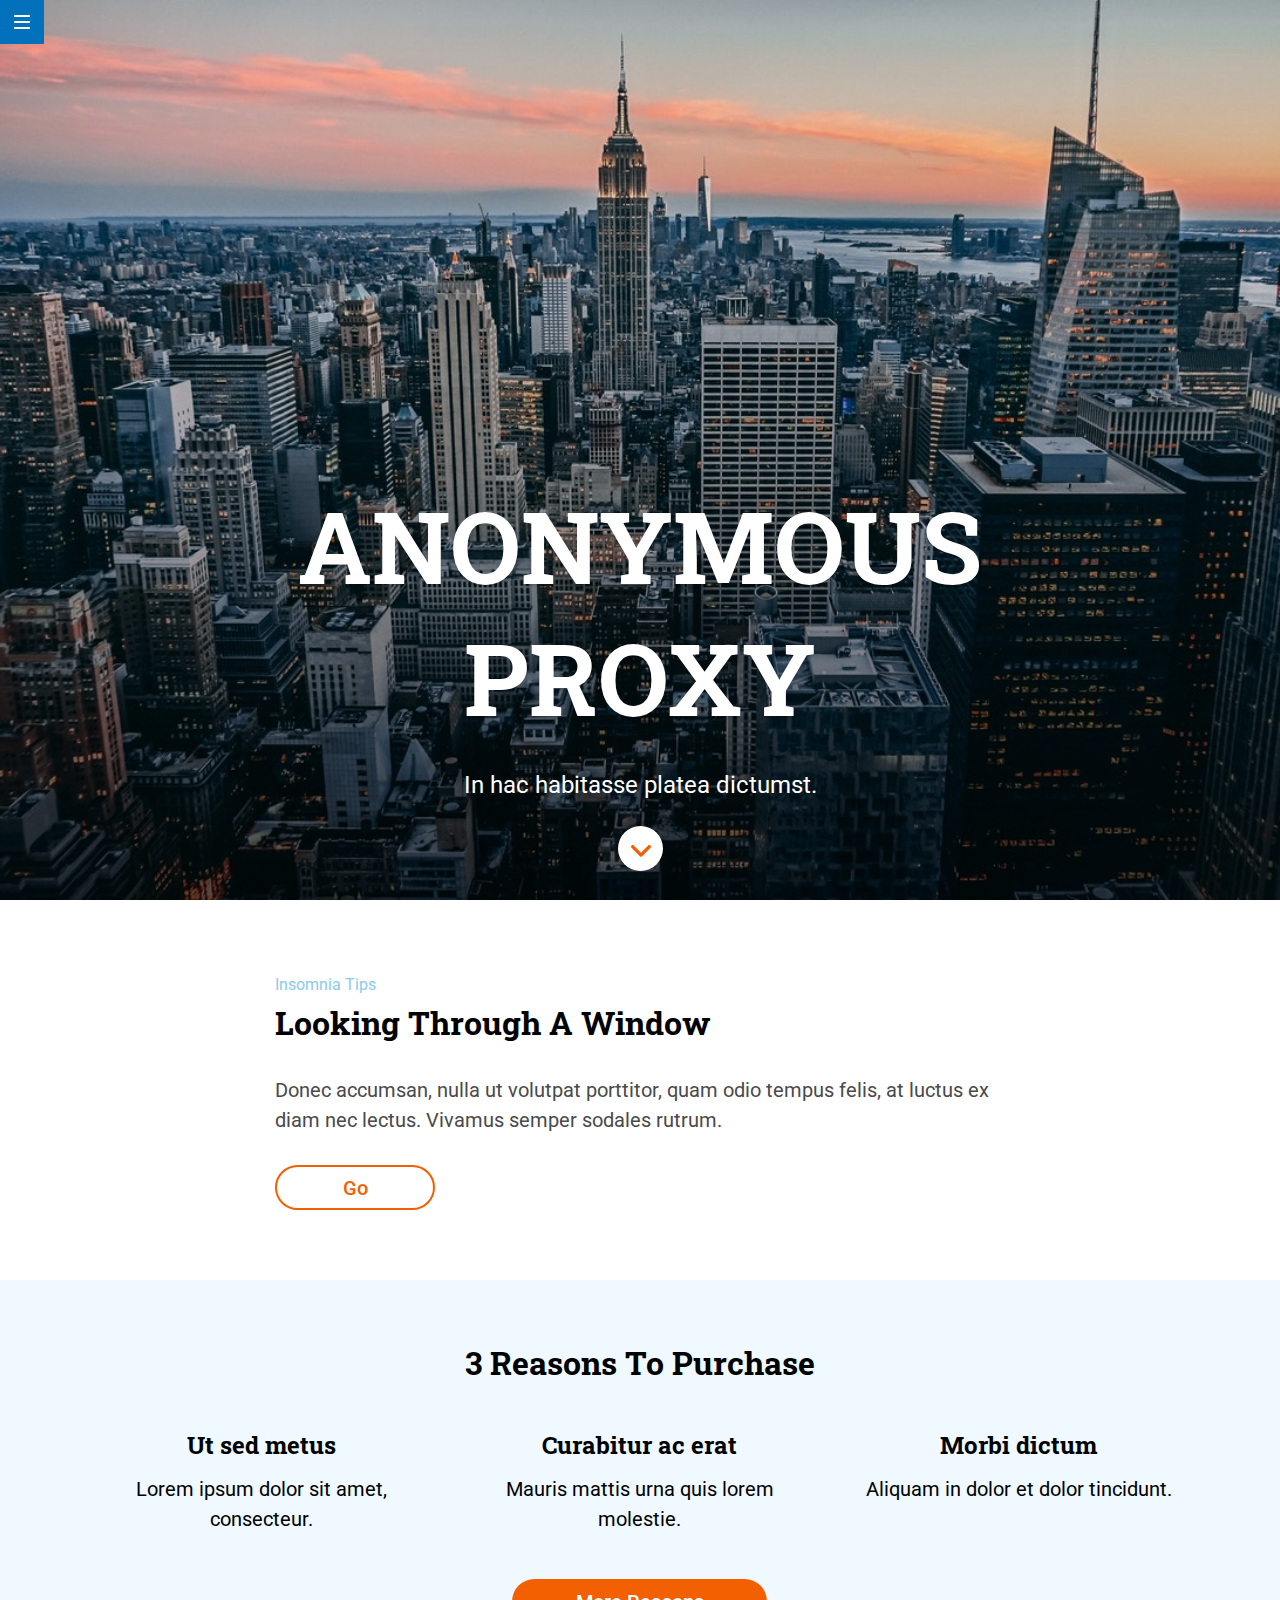
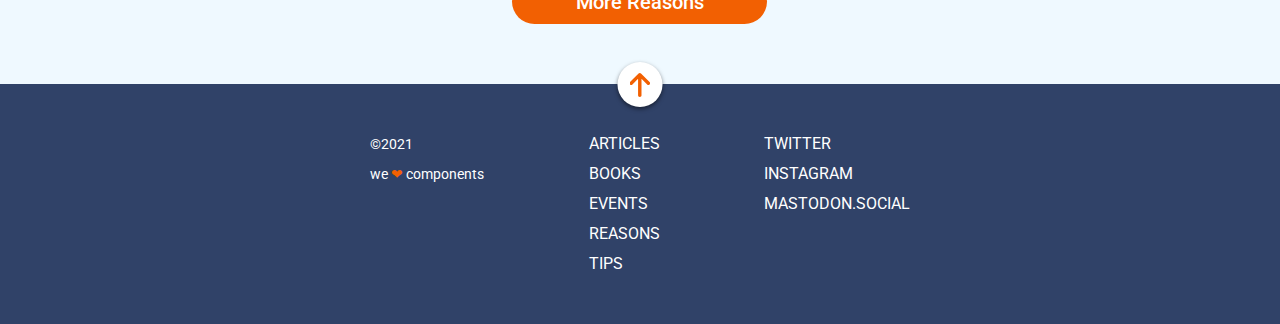
<file: docs/index.html>
<!DOCTYPE html>
<html lang="es">
  <head>
    <meta charset="UTF-8" />
    <meta name="viewport" content="width=device-width, initial-scale=1" />
    <title>Anonymous Proxy</title>
    <link rel="preconnect" href="https://fonts.googleapis.com" />
    <link rel="preconnect" href="https://fonts.gstatic.com" crossorigin />
    <link
      href="https://fonts.googleapis.com/css2?family=Roboto+Slab:wght@700&family=Roboto:wght@400;500&display=swap"
      rel="stylesheet"
    />
    <link rel="stylesheet" href="./assets/css/main.css" />
  </head>

  <body>
    <div class="page">
      <header id="header" class="header">
        <a class="menu" href="https://adalab.es" target="_blank">
          <img
            src="./assets/images/ico-menu.svg"
            alt="burger-menu"
            title="burger-menu"
          />
        </a>
        <section class="hero">
          <h1 class="hero__title">Anonymous Proxy</h1>
          <h2 class="hero__claim">In hac habitasse platea dictumst.</h2>
          <a class="hero__button" href="#reasons">
            <img
              src="./assets/images/ico-scroll-down.svg"
              alt="scroll-down"
              title="scroll-down"
            />
          </a>
        </section>
      </header>

      <main class="main">
        <section class="window">
          <p class="window__tips">Insomnia Tips</p>
          <h3 class="window__title">Looking through a window</h3>
          <p class="window__text">
            Donec accumsan, nulla ut volutpat porttitor, quam odio tempus felis, at
            luctus ex diam nec lectus. Vivamus semper sodales rutrum.
          </p>
          <button class="window__button">Go</button>
        </section>
        <section id="reasons" class="reasons">
          <h3 class="reasons__title">3 Reasons To Purchase</h3>
          <article class="reasons__article--first">
            <h4 class="reasons__article--title">Ut sed metus</h4>
            <p class="reasons__article--text">Lorem ipsum dolor sit amet, consecteur.</p>
          </article>

          <article class="reasons__article--second">
            <h4 class="reasons__article--title">Curabitur ac erat</h4>
            <p class="reasons__article--text">Mauris mattis urna quis lorem molestie.</p>
          </article>

          <article class="reasons__article--third">
            <h4 class="reasons__article--title">Morbi dictum</h4>
            <p class="reasons__article--text">Aliquam in dolor et dolor tincidunt.</p>
          </article>

          <button class="reasons__button">More reasons</button>
        </section>
      </main>

      <footer class="footer">
        <a class="footer__button" href="#header">
          <img
            src="./assets/images/ico-arrow.svg"
            alt="scroll-down"
            title="scroll-down"
          />
        </a>
        <nav>
          <ul class="nav">
            <li>
              <a class="nav__item" href="https://adalab.es" target="_blank"
                >Articles</a
              >
            </li>
            <li>
              <a class="nav__item" href="https://adalab.es" target="_blank">Books</a>
            </li>
            <li>
              <a class="nav__item" href="https://adalab.es" target="_blank">Events</a>
            </li>
            <li>
              <a class="nav__item" href="https://adalab.es" target="_blank"
                >Reasons</a
              >
            </li>
            <li>
              <a class="nav__item" href="https://adalab.es" target="_blank">Tips</a>
            </li>
          </ul>
        </nav>
        <nav class="social">
          <ul>
            <li>
              <a class="social__item" href="https://adalab.es" target="_blank"
                >Twitter</a
              >
            </li>
            <li>
              <a class="social__item" href="https://adalab.es" target="_blank"
                >Instagram</a
              >
            </li>
            <li>
              <a class="social__item" href="https://adalab.es" target="_blank"
                >Mastodon.social</a
              >
            </li>
          </ul>
        </nav>
        <section class="copyright">
          <p class="copyright__year">&copy;2021</p>
          <h5 class="copyright__claim">
            we <span class="copyright__claim--heart">❤︎</span> components
          </h5>
        </section>
      </footer>

    </div>
  </body>
</html>
</file>
<file: docs/assets/css/main.css>
html,body,div,span,applet,object,iframe,h1,h2,h3,h4,h5,h6,p,blockquote,pre,a,abbr,acronym,address,big,cite,code,del,dfn,em,img,ins,kbd,q,s,samp,small,strike,strong,sub,sup,tt,var,b,u,i,center,dl,dt,dd,ol,ul,li,fieldset,form,label,legend,table,caption,tbody,tfoot,thead,tr,th,td,article,aside,canvas,details,embed,figure,figcaption,footer,header,hgroup,menu,nav,output,ruby,section,summary,time,mark,audio,video{margin:0;padding:0;border:0;font-size:100%;font:inherit;vertical-align:baseline}article,aside,details,figcaption,figure,footer,header,hgroup,menu,nav,section{display:block}body{line-height:1}ol,ul{list-style:none}blockquote,q{quotes:none}blockquote:before,blockquote:after,q:before,q:after{content:"";content:none}table{border-collapse:collapse;border-spacing:0}.window{padding:30px 15px 45px 15px;background-color:#fff}.window__tips{font-family:"Roboto",sans-serif;font-weight:400;font-size:14px;color:#8ccbea;line-height:30px}@media (min-width: 1280px){.window__tips{font-size:16px}}.window__title{font-family:"Roboto Slab",serif;font-weight:700;font-size:24px;color:#000;line-height:30px;text-transform:capitalize}@media (min-width: 768px){.window__title{font-size:26px;line-height:45px}}@media (min-width: 1280px){.window__title{font-size:32px;line-height:45px}}.window__text{font-family:"Roboto",sans-serif;font-weight:400;font-size:18px;color:#4a4a4a;line-height:30px;margin-top:15px}@media (min-width: 768px){.window__text{font-size:20px;margin-top:30px}}.window__button{height:45px;margin-top:30px;padding-left:25px;padding-right:25px;border-radius:22.5px;border:solid 2px #f26002;background-color:#fff;font-family:"Roboto",sans-serif;font-weight:500;font-size:20px;color:#f26002;text-align:center;transition:all ease 0.5s}.window__button:hover{color:#304268;border-color:#304268;transform:translateY(-3px);box-shadow:0 2px 4px 0 rgba(0,0,0,0.5)}@media (min-width: 1280px){.window__button{width:160px}}@media (min-width: 768px){.window{padding:30px 39px 60px 39px}}@media (min-width: 1280px){.window{padding:70px 275px 70px 275px}}.reasons{display:grid;grid-template-columns:1fr 184px 1fr;grid-template-rows:30px repeat(3, 1fr) 45px;row-gap:45px;padding:30px 15px 60px 15px;background-color:#eff9ff}.reasons__title{font-family:"Roboto Slab",serif;font-weight:700;font-size:24px;color:#000;line-height:30px;text-transform:capitalize;text-align:center;grid-column:1/4;grid-row:1/2}@media (min-width: 768px){.reasons__title{font-size:26px;line-height:45px}}@media (min-width: 1280px){.reasons__title{font-size:32px;line-height:45px}}.reasons__article--title{font-family:"Roboto Slab",serif;font-weight:700;font-size:18px;color:#000;line-height:30px;text-align:center}@media (min-width: 768px){.reasons__article--title{font-size:24px}}.reasons__article--text{font-family:"Roboto",sans-serif;font-weight:400;font-size:18px;color:#000;line-height:30px;text-align:center}@media (min-width: 768px){.reasons__article--text{font-size:20px;margin-top:14px}}.reasons__article--first{grid-column:2/3;grid-row:2/3}@media (min-width: 768px){.reasons__article--first{grid-column:1/2;grid-row:2/3}}.reasons__article--second{grid-column:2/3;grid-row:3/4}@media (min-width: 768px){.reasons__article--second{grid-column:2/3;grid-row:2/3}}.reasons__article--third{grid-column:2/3;grid-row:4/5}@media (min-width: 768px){.reasons__article--third{grid-column:3/4;grid-row:2/3}}.reasons__button{height:45px;margin-top:30px;padding-left:25px;padding-right:25px;border-radius:22.5px;border:none;background-color:#f26002;font-family:"Roboto",sans-serif;font-weight:500;font-size:20px;color:#fff;text-align:center;transition:all ease 0.5s;grid-column:2/3;grid-row:5/6;margin:0}.reasons__button:hover{background-color:#304268;transform:translateY(-3px);box-shadow:0 2px 4px 0 rgba(0,0,0,0.5)}@media (min-width: 768px){.reasons__button{grid-row:3/4}}@media (min-width: 1280px){.reasons__button{text-transform:capitalize;width:255px;justify-self:center}}@media (min-width: 768px){.reasons{grid-template-columns:1fr 1fr 1fr;grid-template-rows:45px 1fr 45px;-moz-column-gap:27.7px;column-gap:27.7px;padding:30px 40px 60px 40px}}@media (min-width: 1280px){.reasons{-moz-column-gap:26.2px;column-gap:26.2px;padding:60px 85px 60px 85px}}.header{height:100vh;background:linear-gradient(to bottom, rgba(255,255,255,0), rgba(0,0,0,0.3)),url(../images/cover.jpg) center/cover no-repeat}.menu{box-sizing:border-box;background-color:#0271bc;width:44px;height:44px;padding:15px 14px;position:fixed;top:0}.hero{height:50%;position:absolute;bottom:0;left:50%;transform:translateX(-50%);display:flex;flex-direction:column;align-items:center;justify-content:space-evenly}.hero__title{font-family:"Roboto Slab",serif;font-weight:700;font-size:42px;color:#fff;line-height:55px;text-shadow:0 2px 3px rgba(0,0,0,0.2);text-align:center;text-transform:uppercase}@media (min-width: 768px){.hero__title{font-size:80px;line-height:106px}}@media (min-width: 1280px){.hero__title{font-size:100px;line-height:132px}}.hero__claim{font-family:"Roboto",sans-serif;font-weight:400;font-size:16px;color:#fff;text-align:center}@media (min-width: 768px){.hero__claim{font-size:24px}}.hero__button{box-sizing:border-box;background-color:#fff;width:45px;height:45px;border-radius:25px;padding:18px 12px 15.3px 13px}.footer{display:flex;flex-direction:column;align-items:center;row-gap:30px;background-color:#304268;text-align:center;padding:60px 15px 45px 15px}@media (min-width: 768px){.footer{flex-direction:row;text-align:left;padding:45px 39px 45px 39px;align-items:flex-start;justify-content:space-between}}@media (min-width: 1280px){.footer{padding:45px 370px 45px 370px}}.footer__button{box-sizing:border-box;background-color:#fff;width:45px;height:45px;border-radius:25px;padding:11px 12.4px 10px 12px;position:absolute;margin-top:-82px;box-shadow:0 2px 4px 0 rgba(0,0,0,0.5);-webkit-animation:arrow 5s ease-in-out infinite;animation:arrow 5s ease-in-out infinite}@-webkit-keyframes arrow{0%{margin-top:-72px}10%{margin-top:-82px}20%{margin-top:-72px}100%{margin-top:-72px}}@keyframes arrow{0%{margin-top:-72px}10%{margin-top:-82px}20%{margin-top:-72px}100%{margin-top:-72px}}@media (min-width: 768px){.footer__button{margin-top:-67px;left:50%;transform:translateX(-50%)}}.nav__item{font-family:"Roboto",sans-serif;font-weight:400;font-size:16px;color:#fff;line-height:30px;text-transform:uppercase;text-decoration:none;text-align:center}.social__item{font-family:"Roboto",sans-serif;font-weight:400;font-size:16px;color:#fff;line-height:30px;text-transform:uppercase;text-decoration:none;text-align:center}@media (min-width: 768px){.copyright{order:-1}}.copyright__year{font-family:"Roboto",sans-serif;font-weight:400;font-size:14px;color:#fff;line-height:30px;text-align:center}@media (min-width: 768px){.copyright__year{text-align:left}}.copyright__claim{font-family:"Roboto",sans-serif;font-weight:400;font-size:14px;color:#fff;line-height:30px;text-align:center}.copyright__claim--heart{color:#f26002}
</file>
